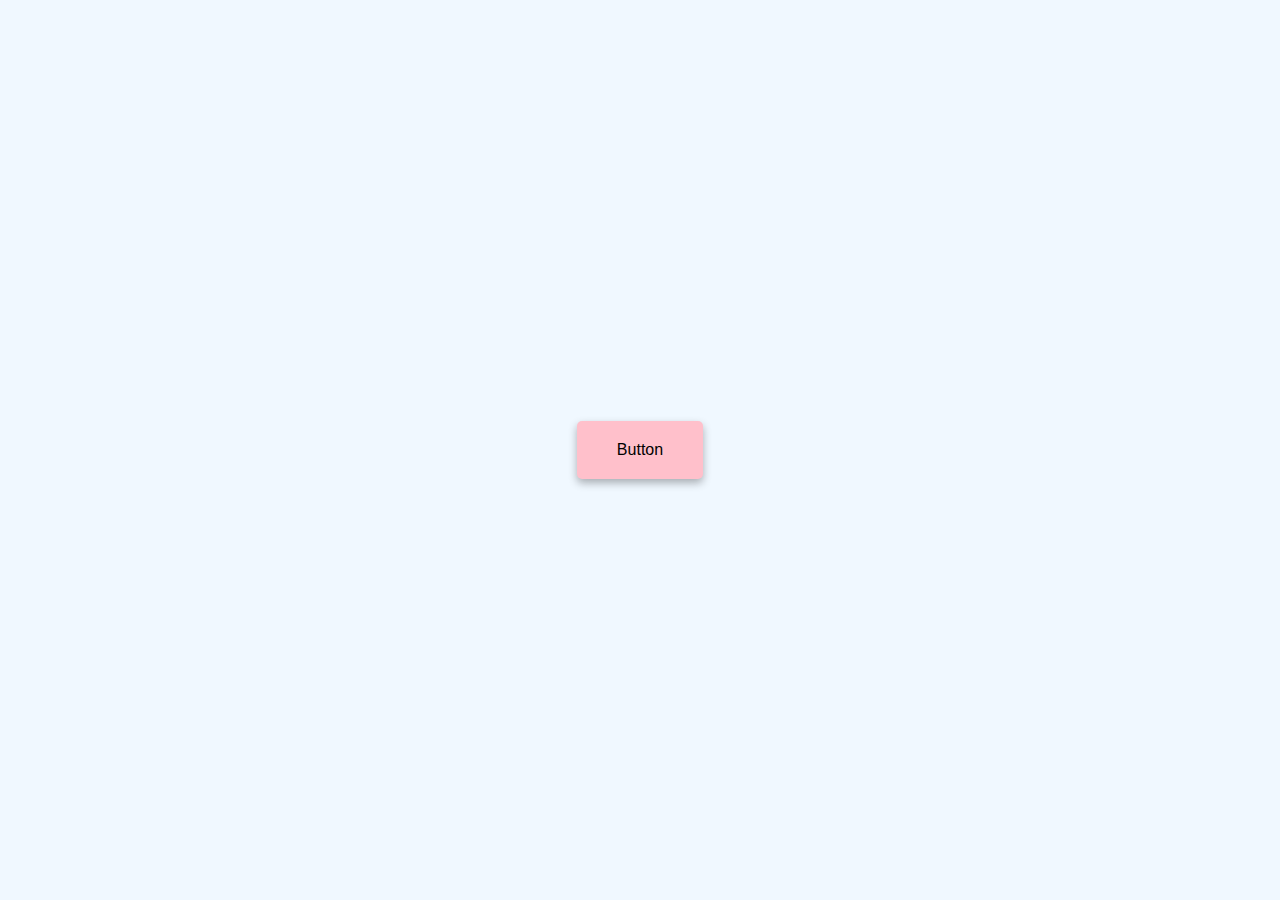
<file: Button-Ripple/index.html>
<!DOCTYPE html>
<html lang="en">
  <head>
    <meta charset="UTF-8" />
    <meta http-equiv="X-UA-Compatible" content="IE=edge" />
    <meta name="viewport" content="width=device-width, initial-scale=1.0" />
    <title>Button Ripple Effect</title>
    <link rel="stylesheet" href="style.css" />
  </head>
  <body>
    <a href="#" class="btn"><span>Button</span></a>
    <script src="script.js"></script>
  </body>
</html>
</file>
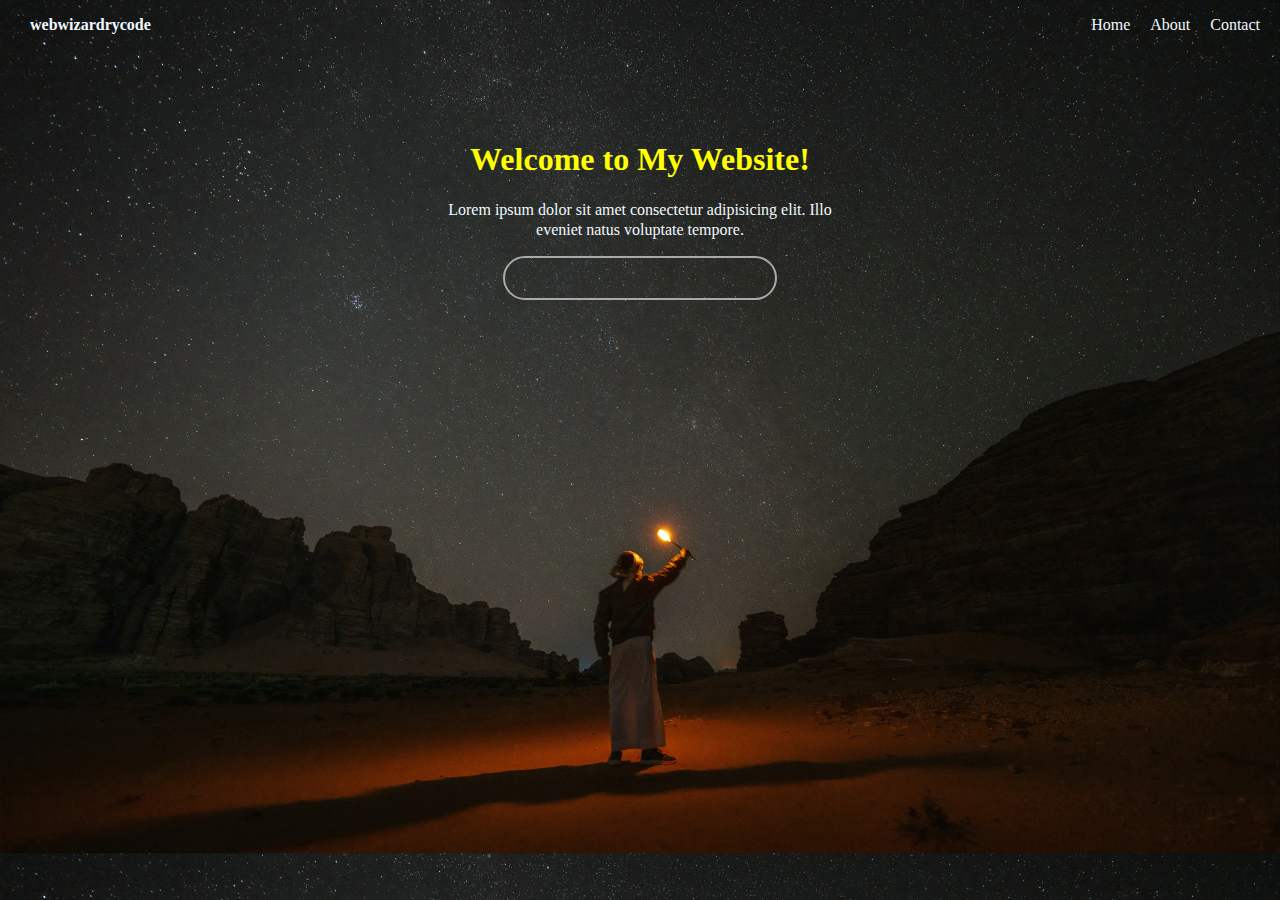
<file: clock/index.html>
<!DOCTYPE html>
<html lang="en">
  <head>
    <meta charset="UTF-8" />
    <meta name="viewport" content="width=device-width, initial-scale=1.0" />
    <title>Clock</title>
    <link rel="stylesheet" href="styles.css" />
  </head>

  <body>
    <div class="navbar">
      <div class="logo">webwizardrycode</div>
      <ul>
        <li>Home</li>
        <li>About</li>
        <li>Contact</li>
      </ul>
    </div>
    <div class="container">
      <h1 id="welcome">Welcome to My Website!</h1>
      <p>Lorem ipsum dolor sit amet consectetur adipisicing elit. Illo eveniet natus voluptate tempore.</p>
      <div id="clock"></div>
    </div>
    <script src="scripts.js"></script>
  </body>
</html>
</file>
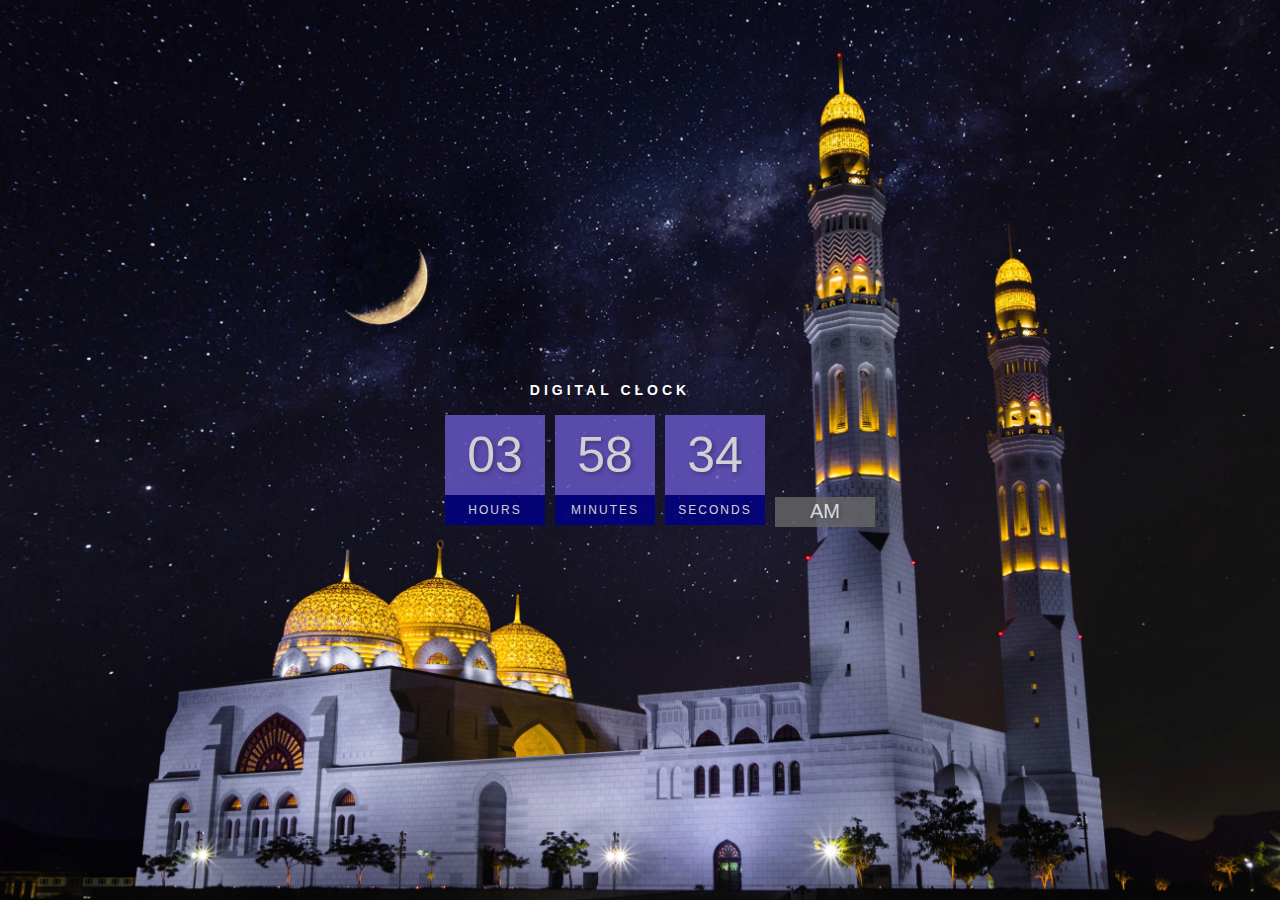
<file: digital-clock/index.html>
<!DOCTYPE html>
<html lang="en">
  <head>
    <meta charset="UTF-8" />
    <meta http-equiv="X-UA-Compatible" content="IE=edge" />
    <meta name="viewport" content="width=device-width, initial-scale=1.0" />
    <title>Time</title>
    <link rel="stylesheet" href="style.css" />
  </head>
  <body>
    <div class="container">
      <h2>Digital Clock</h2>
      <div class="clock">
        <div>
          <span id="hour">00</span>
          <span class="text">Hours</span>
        </div>
        <div>
          <span id="minutes">00</span>
          <span class="text">Minutes</span>
        </div>
        <div>
          <span id="seconds">00</span>
          <span class="text">Seconds</span>
        </div>
        <div>
          <span id="ampm">AM</span>
        </div>
      </div>
    </div>
    <script src="script.js"></script>
  </body>
</html>
</file>
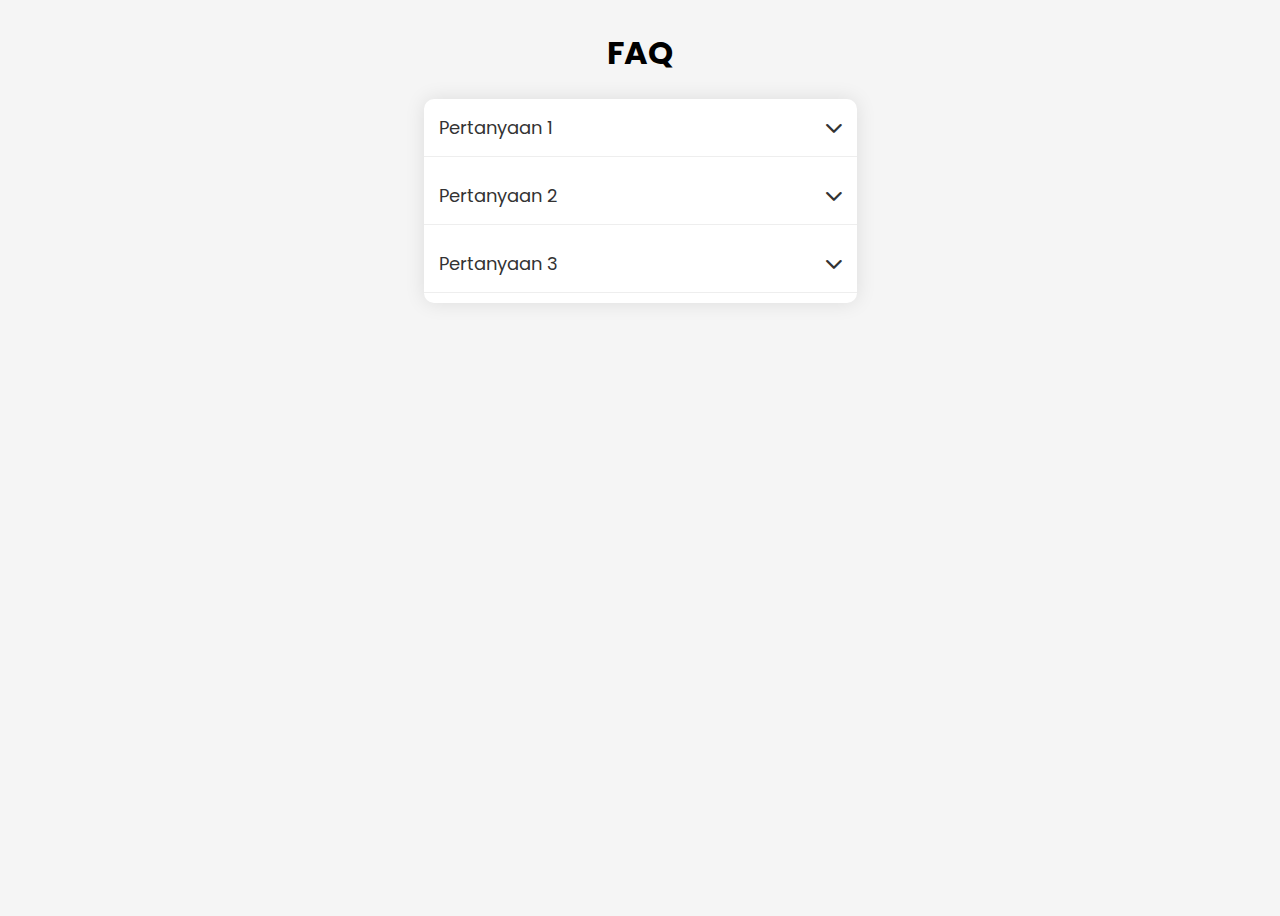
<file: FAQ-animation/index.html>
<!DOCTYPE html>
<html lang="en">
  <head>
    <meta charset="UTF-8" />
    <meta name="viewport" content="width=device-width, initial-scale=1.0" />
    <link rel="stylesheet" href="https://cdnjs.cloudflare.com/ajax/libs/font-awesome/6.0.0/css/all.min.css" />
    <link href="https://fonts.googleapis.com/css2?family=Poppins:wght@400;500;600;700&display=swap" rel="stylesheet" />
    <style>
      body {
        font-family: "Poppins", sans-serif;
        background-color: #f5f5f5;
        height: 100vh;
      }

      .container {
        display: grid;
        place-items: center;
        margin: 0;
        padding: 0;
      }

      .faq-container {
        max-width: 600px;
        background-color: #fff;
        box-shadow: 0px 0px 20px rgba(0, 0, 0, 0.1);
        border-radius: 10px;
        overflow: hidden;
      }

      .faq-item {
        margin-bottom: 10px;
        padding: 15px;
        border-bottom: 1px solid #eee;
        cursor: pointer;
        transition: background-color 0.3s ease-in-out;
      }

      .faq-item:hover {
        background-color: #f9f9f9;
      }

      .faq-item .question {
        display: flex;
        justify-content: space-between;
        align-items: center;
        font-size: 18px;
        color: #333;
      }

      .faq-item .answer {
        max-height: 0;
        overflow: hidden;
        transition: max-height 0.5s ease-in-out;
      }

      .faq-item.open .answer {
        max-height: 200px; /* Sesuaikan tinggi maksimal sesuai kebutuhan */
        transition: max-height 0.5s ease-in-out;
      }

      .faq-item .answer p {
        margin: 10px 0;
        color: #555;
      }

      .faq-item .answer a {
        color: #007bff;
        text-decoration: none;
        font-weight: bold;
      }

      .rotate {
        transition: transform 0.3s ease-in-out;
      }
    </style>
  </head>
  <body>
    <div class="container">
      <h1>FAQ</h1>
      <div class="faq-container">
        <div class="faq-item" onclick="toggleAnswer(this)">
          <div class="question">
            Pertanyaan 1
            <i class="fas fa-chevron-down rotate"></i>
          </div>
          <div class="answer">
            <p>Jawaban pertanyaan 1 lorem ipsum dolor sit amet.</p>
            <a href="#">Baca lebih lanjut</a>
          </div>
        </div>

        <div class="faq-item" onclick="toggleAnswer(this)">
          <div class="question">
            Pertanyaan 2
            <i class="fas fa-chevron-down rotate"></i>
          </div>
          <div class="answer">
            <p>Jawaban pertanyaan 2 lorem ipsum dolor sit amet.</p>
            <a href="#">Baca lebih lanjut</a>
          </div>
        </div>

        <div class="faq-item" onclick="toggleAnswer(this)">
          <div class="question">
            Pertanyaan 3
            <i class="fas fa-chevron-down rotate"></i>
          </div>
          <div class="answer">
            <p>Jawaban pertanyaan 3 lorem ipsum dolor sit amet.</p>
            <a href="#">Baca lebih lanjut</a>
          </div>
        </div>

        <!-- Tambahkan FAQ item lainnya sesuai kebutuhan -->
      </div>
    </div>

    <script>
      function toggleAnswer(element) {
        const faqItem = element;
        const answer = faqItem.querySelector(".answer");
        const icon = faqItem.querySelector(".rotate");

        faqItem.classList.toggle("open");
        if (faqItem.classList.contains("open")) {
          answer.style.maxHeight = answer.scrollHeight + "px";
          icon.style.transform = "rotate(180deg)";
        } else {
          answer.style.maxHeight = "0";
          icon.style.transform = "rotate(0deg)";
        }
      }
    </script>
  </body>
</html>
</file>
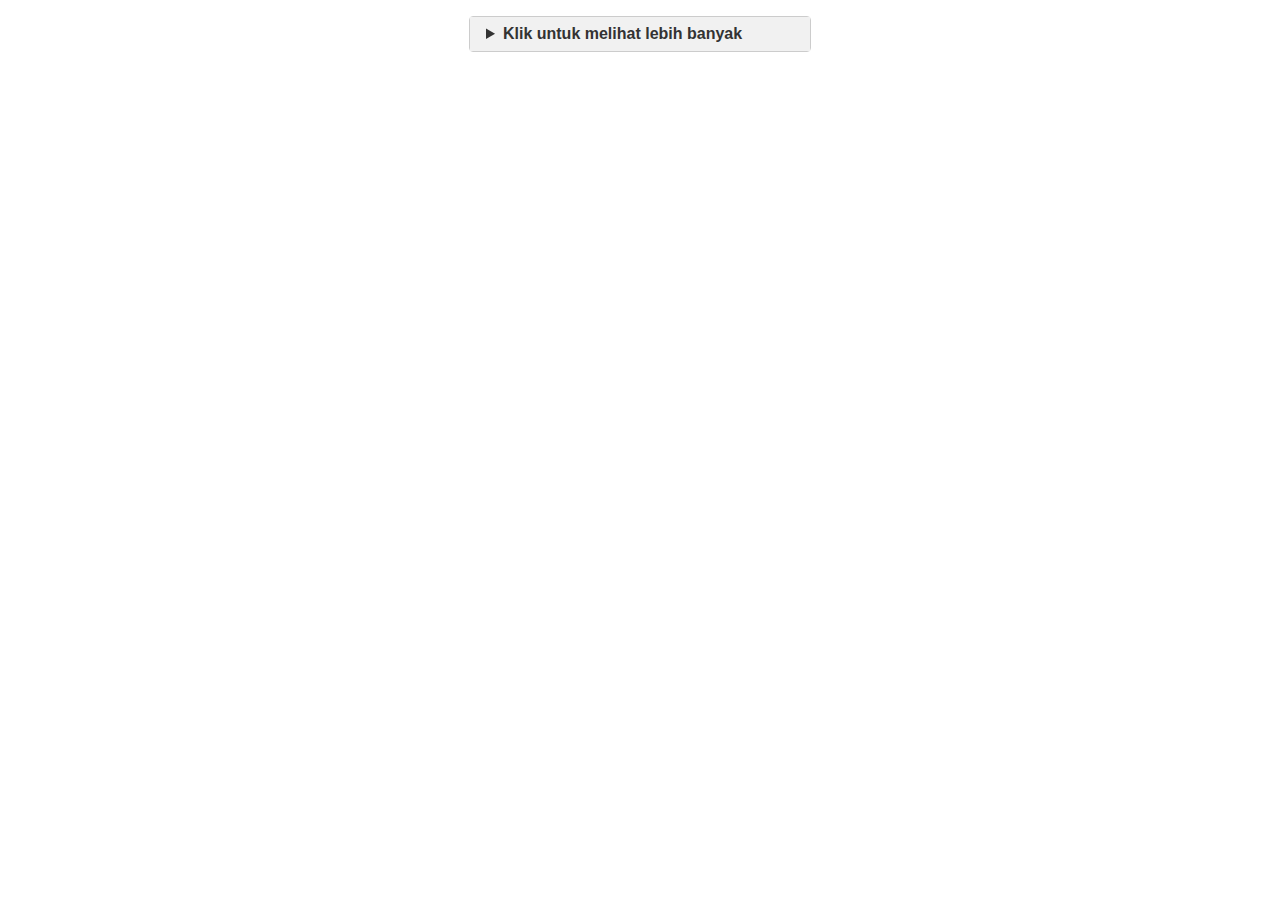
<file: FAQ/index.html>
<!DOCTYPE html>
<html lang="en">
  <head>
    <meta charset="UTF-8" />
    <title>Drop Down Menu</title>
    <link rel="stylesheet" href="styles.css" />
  </head>
  <body>
    <details>
      <summary>
        <b>Klik untuk melihat lebih banyak</b>
      </summary>
      <p class="isi">Ada pertanyaan? Join wa grup web developer link ada di bio IG @webwizardrycode.</p>
    </details>
  </body>
</html>
</file>
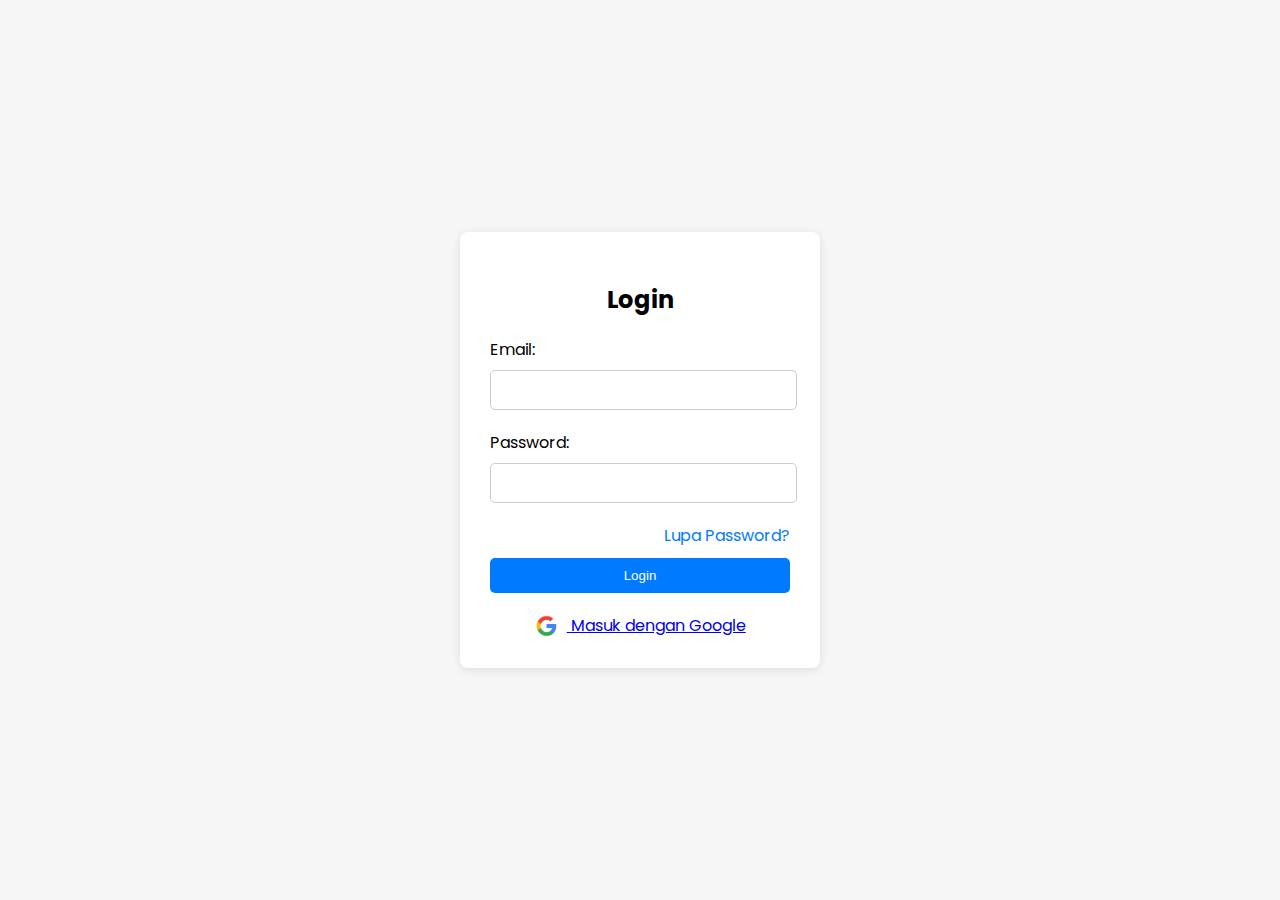
<file: form-login/index.html>
<!DOCTYPE html>
<html lang="id">
  <head>
    <meta charset="UTF-8" />
    <meta name="viewport" content="width=device-width, initial-scale=1.0" />
    <title>Form Login</title>
    <link href="https://fonts.googleapis.com/css2?family=Poppins:wght@400;500;600&display=swap" rel="stylesheet" />
    <link rel="stylesheet" href="styles.css" />
  </head>
  <body>
    <div class="container">
      <div class="login-container">
        <h2>Login</h2>
        <form action="#">
          <div class="input-group">
            <label for="email">Email:</label>
            <input type="email" id="email" name="email" required />
          </div>
          <div class="input-group">
            <label for="password">Password:</label>
            <input type="password" id="password" name="password" required />
          </div>
          <a href="#" class="forgot-password">Lupa Password?</a>
          <div class="input-group">
            <button type="submit">Login</button>
          </div>
        </form>
        <div class="google-login">
          <a href="#"> <img src="logogoogle.png" alt="Login dengan Google" /> Masuk dengan Google </a>
        </div>
      </div>
    </div>
  </body>
</html>
</file>
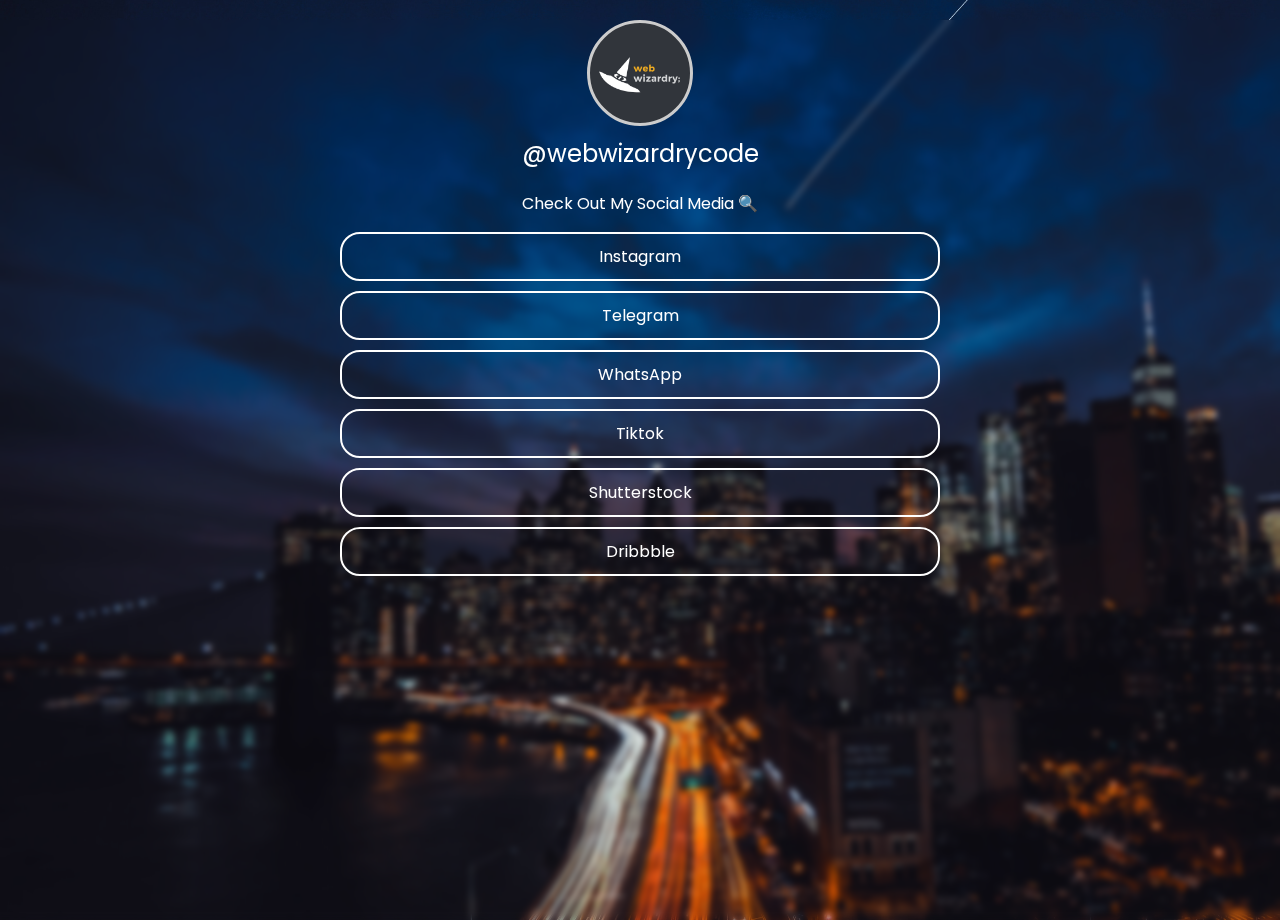
<file: link-tree/index.html>
<!DOCTYPE html>
<html lang="en">
  <head>
    <meta charset="UTF-8" />
    <meta name="viewport" content="width=device-width, initial-scale=1.0" />
    <title>Portfolio</title>
    <link href="https://fonts.googleapis.com/css2?family=Poppins:wght@400;500;600&display=swap" rel="stylesheet" />
    <link rel="stylesheet" href="styles.css" />
  </head>
  <body>
    <div class="container">
      <div class="logo"></div>
      <div class="portfolio-handle">@webwizardrycode</div>
      <div>Check Out My Social Media 🔍</div>
      <ul class="link-list">
        <li><a href="#">Instagram</a></li>
        <li><a href="#">Telegram</a></li>
        <li><a href="#">WhatsApp</a></li>
        <li><a href="#">Tiktok</a></li>
        <li><a href="#">Shutterstock</a></li>
        <li><a href="#">Dribbble</a></li>
      </ul>
    </div>
  </body>
</html>
</file>
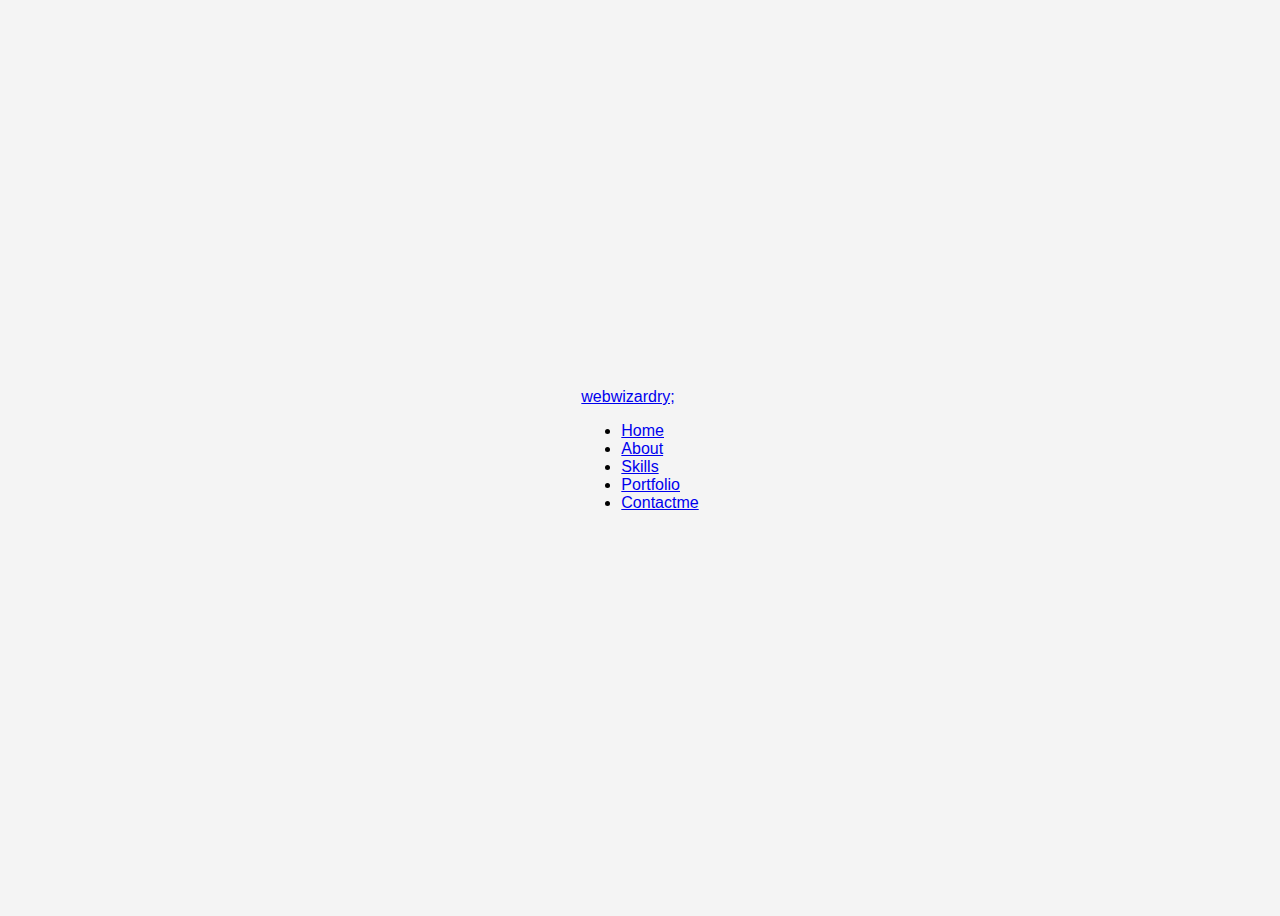
<file: navbar1/index.html>
<!DOCTYPE html>
<html lang="en">
  <head>
    <meta charset="UTF-8" />
    <meta name="viewport" content="width=device-width, initial-scale=1.0" />
    <link rel="stylesheet" href="https://unicons.iconscout.com/release/v3.0.6/css/line.css" />
    <link href="https://fonts.googleapis.com/css2?family=Poppins:wght@400;500;600&display=swap" rel="stylesheet" />
    <link rel="stylesheet" href="./style.css" />
    <title>Navbar Responsive</title>
  </head>
  <body>
    <header class="header" id="header">
      <div class="navbar">
        <a href="#home" class="logo">webwizardry;</a>
        <ul class="nav_list">
          <li>
            <a href="#home"> <i class="uil uil-estate nav_icon"></i>Home </a>
          </li>
          <li>
            <a href="#about"> <i class="uil uil-user nav_icon"></i>About </a>
          </li>
          <li>
            <a href="#skills"> <i class="uil uil-file-alt nav_icon"></i>Skills </a>
          </li>
          <li>
            <a href="#portfolio"> <i class="uil uil-scenery nav_icon"></i>Portfolio </a>
          </li>
          <li>
            <a href="#contact"> <i class="uil uil-message nav_icon"></i>Contactme </a>
          </li>
        </ul>
        <div class="nav_toggle" id="nav-toggle">
          <i class="uil uil-apps"></i>
        </div>
      </div>

      <div class="nav-dropdown" id="nav-dropdown"></div>
    </header>
    <script src="script.js"></script>
  </body>
</html>
</file>
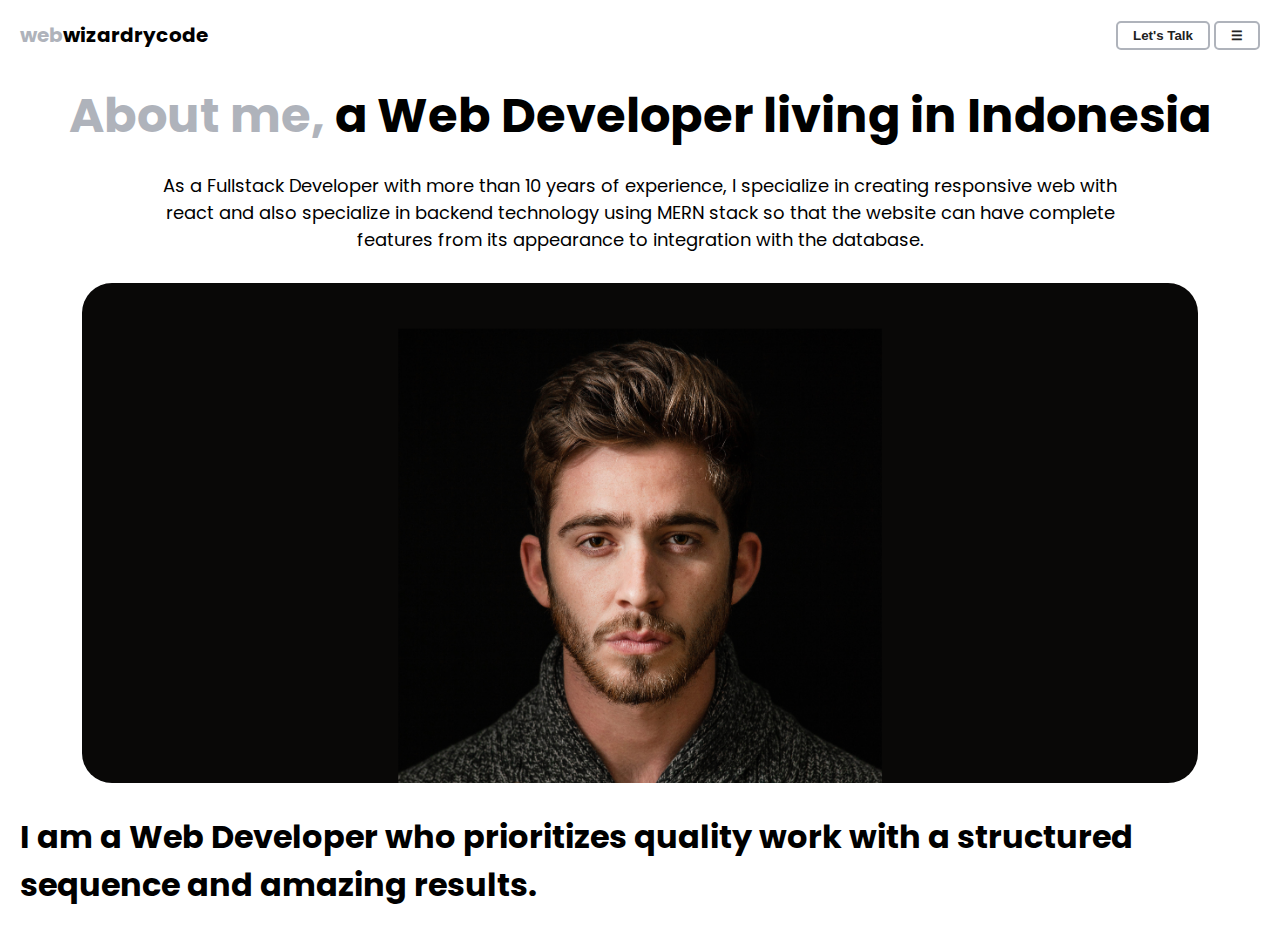
<file: portfolio-sederhana/index.html>
<!DOCTYPE html>
<html lang="en">
  <head>
    <meta charset="UTF-8" />
    <meta name="viewport" content="width=device-width, initial-scale=1.0" />
    <title>About Me</title>
    <link href="https://fonts.googleapis.com/css2?family=Poppins:wght@400;500;600&display=swap" rel="stylesheet" />
    <link rel="stylesheet" href="styles.css" />
  </head>
  <body>
    <div class="container">
      <div class="header">
        <span class="logo"><span class="first-namelogo">web</span>wizardrycode</span>
        <div>
          <button class="talk">Let's Talk</button>
          <button class="hamburger">☰</button>
        </div>
      </div>
      <div class="title"><span>About me,</span> a Web Developer living in Indonesia</div>
      <div class="description">
        As a Fullstack Developer with more than 10 years of experience, I specialize in creating responsive web with react and also specialize in backend technology using MERN stack so that the website can have complete features from its
        appearance to integration with the database.
      </div>
      <div class="image-placeholder"></div>
      <div class="footer-text">I am a Web Developer who prioritizes quality work with a structured sequence and amazing results.</div>
    </div>
  </body>
</html>
</file>
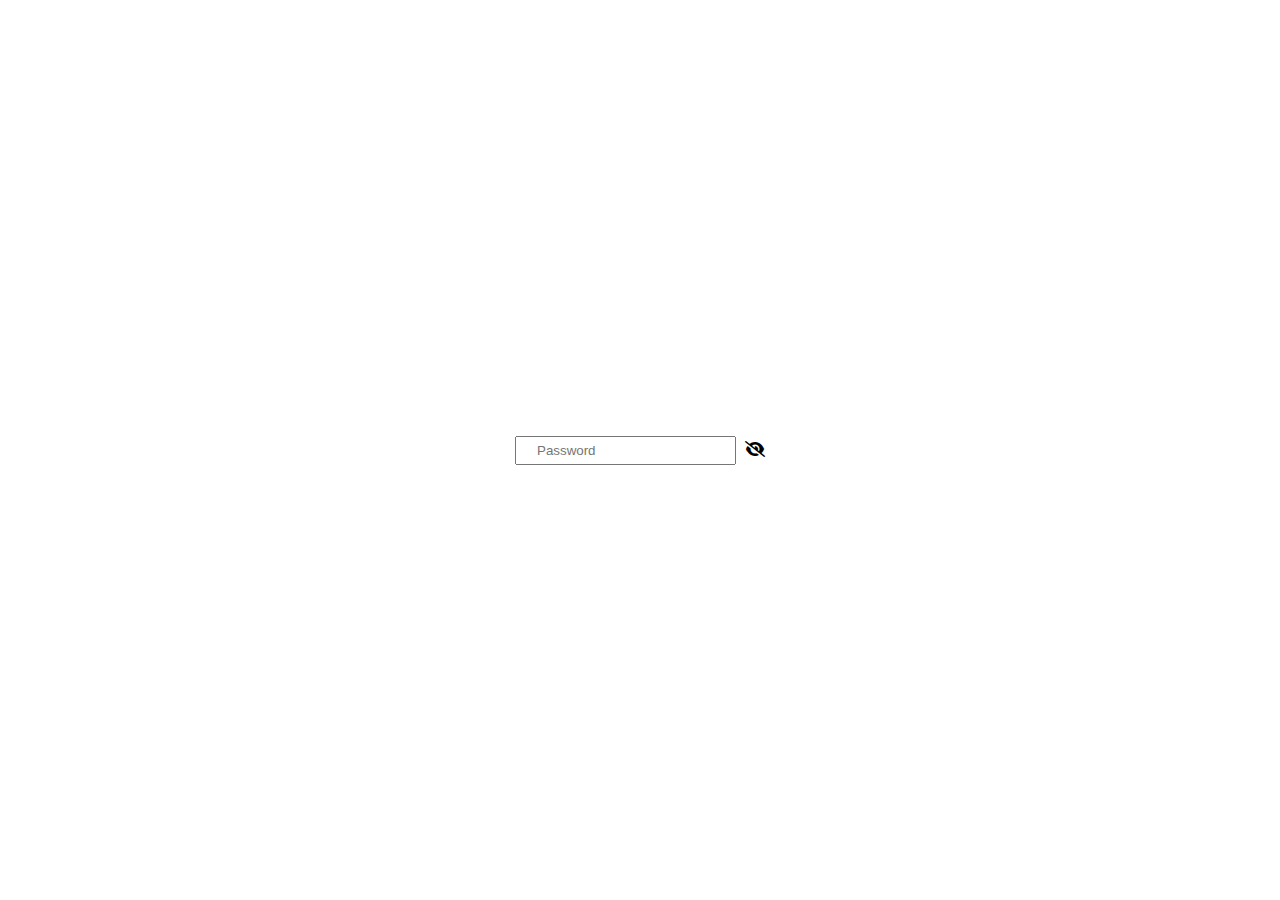
<file: show-password/index.html>
<!DOCTYPE html>
<html lang="en">
  <head>
    <meta charset="UTF-8" />
    <meta name="viewport" content="width=device-width, initial-scale=1.0" />
    <title>Document</title>
    <link rel="stylesheet" href="https://cdnjs.cloudflare.com/ajax/libs/font-awesome/6.3.0/css/all.min.css" />
    <link rel="stylesheet" href="styles.css" />
  </head>
  <body>
    <div class="container">
      <div class="password-container">
        <input type="password" id="password" class="password-input" placeholder="Password" />
        <i class="fas fa-eye-slash toggle-password" id="togglePassword"></i>
      </div>
    </div>
  </body>
  <script src="script.js"></script>
</html>
</file>
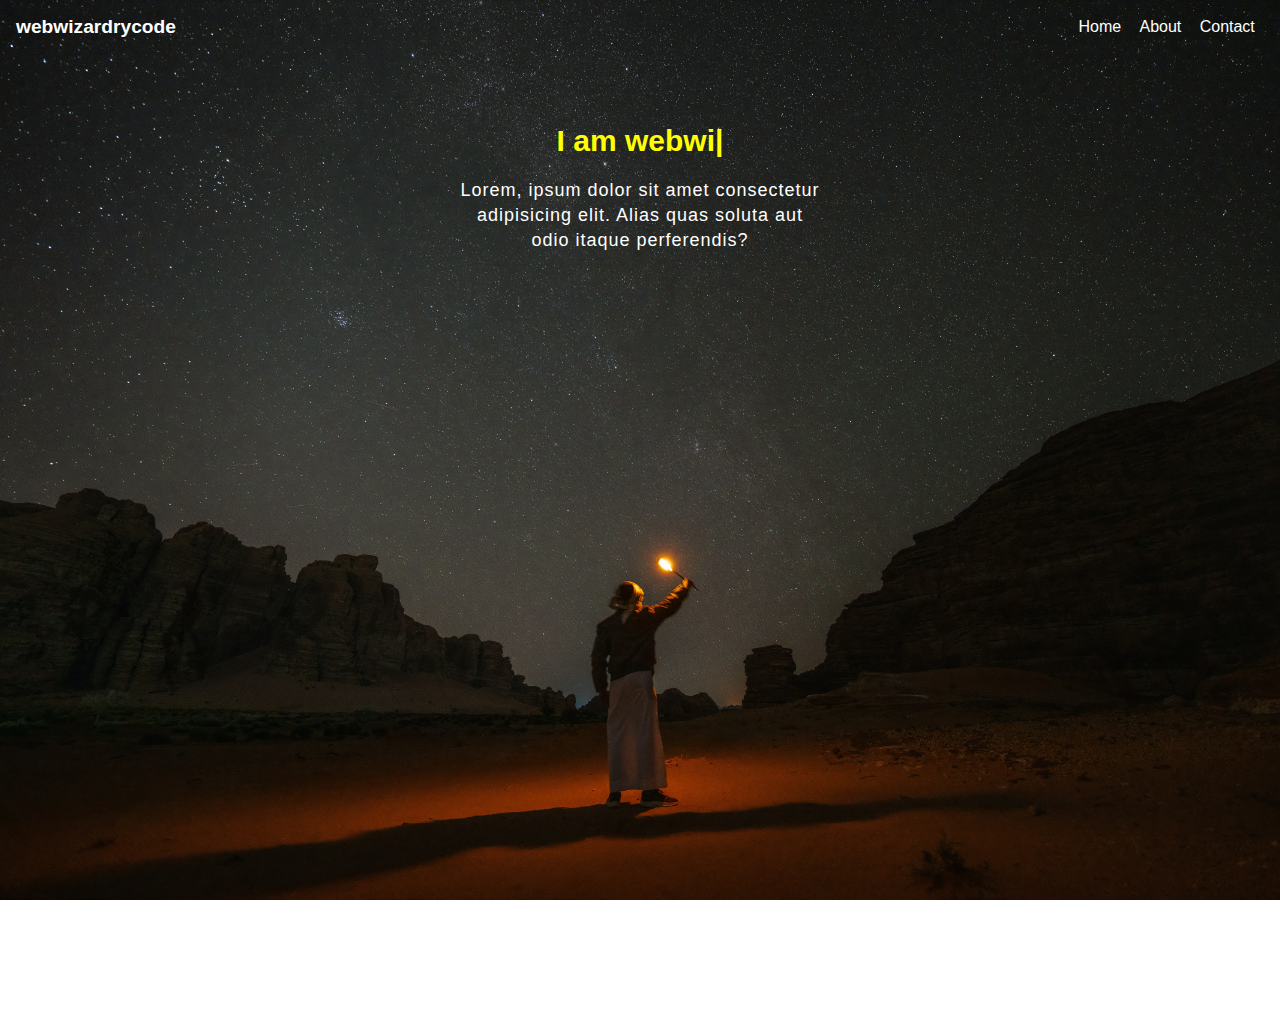
<file: text-mengetik/index.html>
<!DOCTYPE html>
<html lang="en">
  <head>
    <meta charset="UTF-8" />
    <meta name="viewport" content="width=device-width, initial-scale=1.0" />
    <title>Text-mengetik</title>
    <link rel="stylesheet" href="styles.css" />
  </head>
  <body>
    <nav class="navbar">
      <div class="logo">webwizardrycode</div>
      <ul>
        <li><a href="#">Home</a></li>
        <li><a href="#">About</a></li>
        <li><a href="#">Contact</a></li>
      </ul>
    </nav>
    <section id="home">
      <h1>I am <span id="typed"></span><span class="cursor">|</span></h1>
      <p>Lorem, ipsum dolor sit amet consectetur adipisicing elit. Alias quas soluta aut odio itaque perferendis?</p>
    </section>

    <script src="scripts.js"></script>
  </body>
</html>
</file>
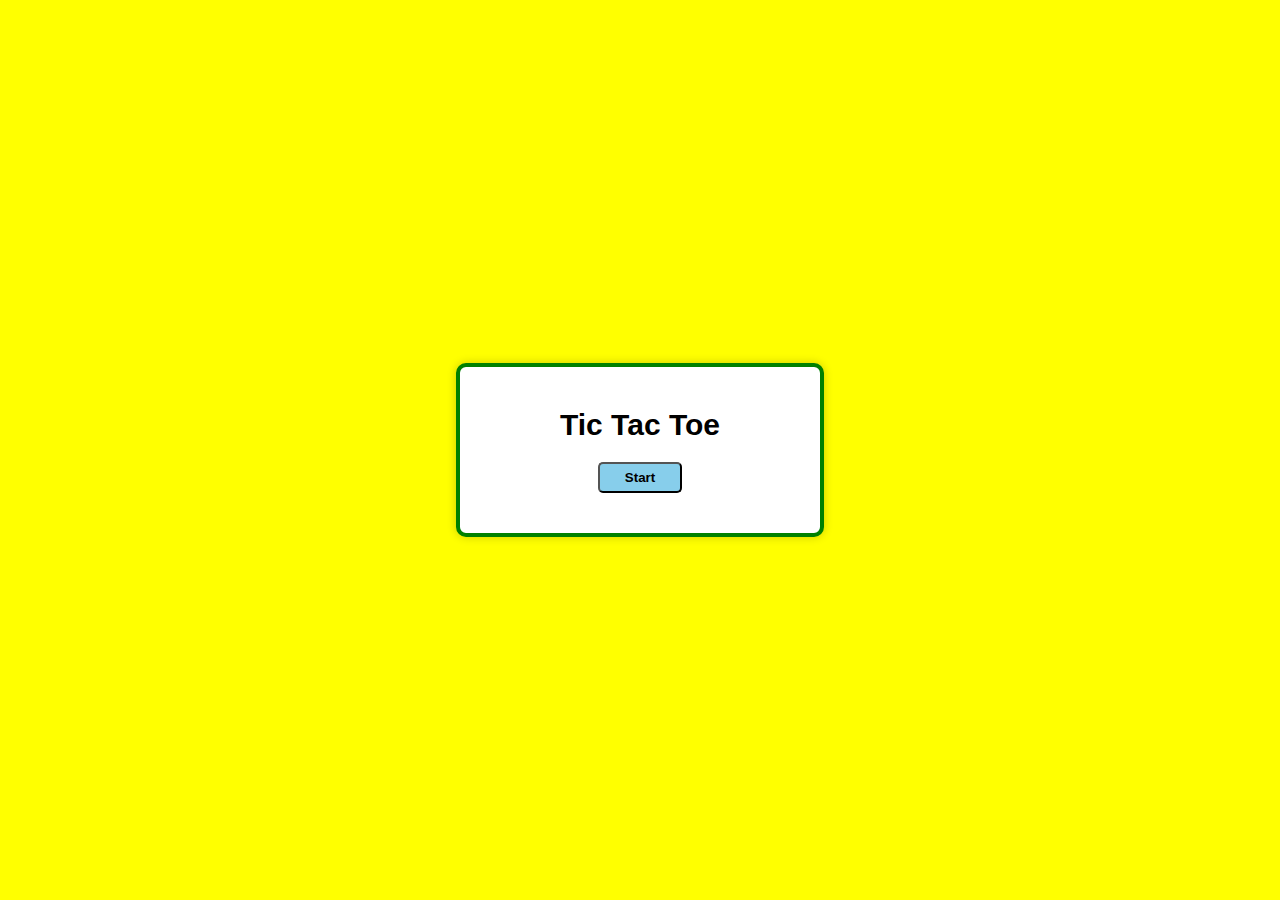
<file: tic-tac-toe/index.html>
<!DOCTYPE html>
<html lang="en">
  <head>
    <meta charset="UTF-8" />
    <meta name="viewport" content="width=device-width, initial-scale=1.0" />
    <link rel="stylesheet" href="styles.css" />
    <title>Tic Tac Toe</title>
  </head>
  <body>
    <div class="container">
      <h1>Tic Tac Toe</h1>
      <button id="start-button">Start</button>
      <div id="result"></div>
      <div class="board">
        <!-- Kotak-kotak Tic Tac Toe akan ditampilkan di sini -->
      </div>
    </div>
    <script src="scripts.js"></script>
  </body>
</html>
</file>
<file: Button-Ripple/style.css>
body {
  margin: 0;
  display: flex;
  justify-content: center;
  height: 100vh;
  align-items: center;
  background-color: aliceblue;
  font-family: sans-serif;
}

.btn {
  background-color: pink;
  padding: 20px 40px;
  border-radius: 5px;
  box-shadow: 0 4px 8px rgba(0, 0, 0, 0.3);
  text-decoration: none;
  color: black;
  position: relative;
  overflow: hidden;
}

.btn::before {
  content: "";
  position: absolute;
  background-color: orangered;
  width: 0;
  height: 0;
  top: var(--yPos);
  left: var(--xPos);
  transform: translate(-50%, -50%);
  border-radius: 50%;
  transition: width 0.5s, height 0.5s;
}

.btn:hover::before {
  width: 300px;
  height: 300px;
}

.btn span {
  position: relative;
  z-index: 1;
}
</file>
<file: clock/styles.css>
body {
  margin: 0;
  padding: 0;
  background-image: url(pic3.jpg);
  background-size: cover;
  color: aliceblue;
}

/* NAVBAR */
.navbar {
  display: flex;
  align-items: center;
  justify-content: space-between;
}

.logo {
  margin-left: 30px;
  font-weight: bold;
}

li {
  list-style: none;
  margin-left: 20px;
}

ul {
  display: flex;
  margin-right: 20px;
}

/* JAM */
.container {
  width: 400px;
  margin: 0 auto;
  text-align: center;
  transform: translateY(50px);
  padding: 20px;
}

h1 {
  color: yellow;
}

p {
  line-height: 20px;
}

#clock {
  padding: 20px 40px;
  border-radius: 50px;
  border: 2px solid darkgrey;
  width: 190px;
  margin: 0 auto;
  font-size: 30px;
  font-family: Verdana, Geneva, Tahoma, sans-serif;
}
</file>
<file: digital-clock/style.css>
body {
  margin: 0;
  display: flex;
  font-display: column;
  align-items: center;
  justify-content: center;
  height: 100vh;
  background-image: url(mosque.jpg);
  background-size: cover;
  color: white;
  background-repeat: no-repeat;
  font-family: sans-serif;
  overflow: hidden;
}

h2 {
  text-transform: uppercase;
  letter-spacing: 4px;
  font-size: 14px;
  text-align: center;
}

.container {
  margin-right: 60px;
}
.clock {
  display: flex;
  position: relative;
}

.clock div {
  margin: 5px;
}

.clock span {
  width: 100px;
  height: 80px;
  background: slateblue;
  opacity: 0.8;
  display: flex;
  align-items: center;
  justify-content: center;
  font-size: 50px;
  text-shadow: 2px 2px 4px rgba(0, 0, 0, 0.3);
}

.clock .text {
  height: 30px;
  font-size: 12px;
  text-transform: uppercase;
  letter-spacing: 2px;
  background: darkblue;
  opacity: 0.8;
}

.clock #ampm {
  bottom: 3px;
  position: absolute;
  width: 60x;
  height: 30px;
  font-size: 20px;
  text-align: center;
  background: dimgray;
}
</file>
<file: FAQ/styles.css>
body {
  padding: 0;
  margin: 0;
  font-family: "Segoe UI", Tahoma, Geneva, Verdana, sans-serif;
  display: grid;
  place-items: center;
}

details {
  border: 1px solid #ccc;
  border-radius: 4px;
  width: 340px;
  margin: 1em 0;
}

summary {
  padding: 0.5em 1em;
  user-select: none;
  cursor: pointer;
  background-color: #f1f1f1;
  color: #333;
}

summary:hover {
  background-color: #ddd;
}

.isi {
  margin-left: 10px;
}
</file>
<file: form-login/styles.css>
body {
  margin: 0;
  padding: 0;
}

.container {
  font-family: "Poppins", sans-serif;
  display: flex;
  justify-content: center;
  align-items: center;
  height: 100vh;
  background-color: #f6f6f6;
}

.login-container {
  background-color: #fff;
  padding: 30px;
  border-radius: 8px;
  box-shadow: 0 2px 10px rgba(0, 0, 0, 0.1);
  width: 300px;
}

h2 {
  text-align: center;
  margin-bottom: 20px;
}

.input-group {
  margin-bottom: 20px;
}

label {
  display: block;
  margin-bottom: 8px;
}

input[type="email"],
input[type="password"] {
  width: 95%;
  padding: 10px;
  border: 1px solid #ccc;
  border-radius: 5px;
  font-size: 16px;
}

button {
  width: 100%;
  padding: 10px;
  background-color: #007bff;
  border: none;
  border-radius: 5px;
  color: #fff;
  cursor: pointer;
  transition: background-color 0.3s;
}

button:hover {
  background-color: #0056b3;
}

.forgot-password {
  display: block;
  text-align: right;
  text-decoration: none;
  color: #007bff;
  margin-bottom: 10px;
}

.google-login {
  text-align: center;
}

.google-login img {
  height: 24px;
  margin-right: 8px;
  vertical-align: middle;
}
</file>
<file: link-tree/styles.css>
body {
  margin: 0;
  padding: 0;
  background-image: url(bg.jpg);
  background-size: cover;
  backdrop-filter: blur(3px);
  background-repeat: no-repeat;
  height: 100vh;
}

.container {
  font-family: Poppins, Arial, sans-serif;
  color: white;
  display: flex;
  flex-direction: column;
  align-items: center;
  justify-content: center;
  margin-top: 20px;
}

.logo {
  background-image: url(mypic.png);
  background-size: cover;
  width: 100px;
  height: 100px;
  border-radius: 50%;
  border: 3px solid #ccc;
  margin-bottom: 10px;
}

.portfolio-handle {
  font-size: 24px;
  margin-bottom: 20px;
}

.link-list {
  list-style-type: none;
  padding: 0;
  width: 600px;
}

.link-list li {
  margin-bottom: 10px;
}

.link-list a {
  text-decoration: none;
  color: white;
  border: 2px solid white;
  padding: 10px;
  display: block;
  text-align: center;
  border-radius: 20px;
  transition: background-color 0.3s;
}

.link-list a:hover {
  background-color: white;
  color: black;
}

@media (max-width: 500px) {
  .link-list {
    width: 350px;
  }
}
</file>
<file: navbar1/style.css>
body {
  font-family: "Arial", sans-serif;
  display: flex;
  justify-content: center;
  align-items: center;
  height: 100vh;
  background-color: #f4f4f4;
}

.container {
  background-color: #fff;
  padding: 20px;
  border-radius: 10px;
  box-shadow: 0 0 10px rgba(0, 0, 0, 0.1);
  text-align: center;
  width: 100%;
  max-width: 400px;
  opacity: 0;
  transform: translateY(30px);
  transition: all 0.5s ease-in-out;
}

.profile-photo {
  width: 80px;
  height: 80px;
  border-radius: 50%;
  object-fit: cover;
  margin-bottom: 10px;
}

h2 {
  margin: 10px 0;
}

.links {
  display: flex;
  flex-direction: column;
}

.btn {
  display: flex;
  align-items: center;
  justify-content: center;
  padding: 15px;
  margin: 5px 0;
  background-color: #333;
  color: #fff;
  text-decoration: none;
  border-radius: 5px;
  transition: background-color 0.3s;
}

.btn:hover {
  background-color: #555;
}

.btn i {
  margin-right: 10px;
}
</file>
<file: portfolio-sederhana/styles.css>
body {
  font-family: Poppins, Arial, sans-serif;
  margin: 0;
  padding: 0;
  background-color: #f4f4f4;
}

.container {
  width: 100%;
  padding: 20px;
  background-color: #fff;
  box-sizing: border-box;
}

.header {
  display: flex;
  justify-content: space-between;
  align-items: center;
  margin-bottom: 30px;
}

.talk,
.hamburger {
  padding: 5px 15px;
  font-weight: bold;
  background-color: transparent;
  border: 2px solid #afb3bb;
  border-radius: 5px;
  color: #222;
  cursor: pointer;
  transition: 0.2s;
}

.talk:hover,
.hamburger:hover {
  background-color: #ddd;
}

.logo {
  font-weight: bold;
  font-size: 20px;
}

.first-namelogo {
  color: #afb3bb;
}

.title {
  font-size: 48px;
  text-align: center;
  font-weight: bold;
  margin-bottom: 20px;
}

.title span {
  color: #afb3bb;
}

.description {
  max-width: 1000px;
  font-size: 18px;
  text-align: center;
  margin: 0 auto;
  margin-bottom: 30px;
}

.image-placeholder {
  width: 90%;
  margin: 0 auto;
  height: 500px;
  background-image: url(mypic.png);
  display: flex;
  justify-content: center;
  align-items: center;
  font-size: 24px;
  color: #888;
  margin-bottom: 30px;
  border-radius: 30px;
  background-size: cover;
  background-repeat: no-repeat;
  background-position: center 90%;
}

.footer-text {
  font-size: 32px;
  font-weight: bold;
}

/* Responsif untuk tablet */
@media screen and (max-width: 768px) {
  .title {
    font-size: 36px;
  }

  .description {
    font-size: 16px;
  }

  .image-placeholder {
    height: 300px;
  }

  .footer-text {
    font-size: 24px;
  }
}

/* Responsif untuk mobile */
@media screen and (max-width: 370px) {
  .title {
    font-size: 28px;
  }

  .description {
    font-size: 14px;
  }

  .image-placeholder {
    height: 200px;
  }

  .footer-text {
    font-size: 20px;
  }
}
</file>
<file: show-password/styles.css>
body {
  margin: 0;
  padding: 0;
}

.container {
  display: grid;
  place-items: center;
  height: 100vh;
}

.password-input {
  padding: 5px 20px;
}

.toggle-password {
  margin-left: 5px;
  cursor: pointer;
  transition: 0.3s;
}

.fa-eye {
  color: blue;
}
</file>
<file: text-mengetik/styles.css>
body {
  font-family: "Segoe UI", Tahoma, Geneva, Verdana, sans-serif;
  margin: 0;
  padding: 0;
  background: url("path-to-your-image.jpg") no-repeat center center fixed;
  background-size: cover;
  background-image: url(../clock/pic3.jpg);
}

.navbar {
  display: flex;
  justify-content: space-between;
  align-items: center;
  padding: 1em 1em;
  color: white;
}

.navbar .logo {
  font-size: 1.2em;
  font-weight: bold;
}
.navbar ul {
  list-style-type: none;
  margin: 0;
  padding: 0;
  display: flex;
}

.navbar li {
  margin: 0 6px;
}

.navbar a {
  color: white;
  text-decoration: none;
  padding: 0.5em 0.2em;
  transition: background-color 0.2s;
}

.navbar a:hover {
  background-color: rgba(255, 255, 255, 0.2);
}

#home {
  height: 100vh;
  margin: 0 auto;
  text-align: center;
  color: white;
  width: 360px;
  transform: translateY(50px);
}

#home p {
  line-height: 25px;
  letter-spacing: 1px;
  font-size: 18px;
}
#home h1 {
  color: yellow;
  font-size: 30px;
}

.cursor {
  animation: blink 0.5s infinite;
}

@keyframes blink {
  50% {
    opacity: 0;
  }
}
</file>
<file: tic-tac-toe/styles.css>
body {
  font-family: cursive, sans-serif;
  background-color: yellow;
  margin: 0;
  display: flex;
  justify-content: center;
  align-items: center;
  height: 100vh;
}

.container {
  text-align: center;
  background-color: white;
  padding: 20px;
  border-radius: 10px;
  box-shadow: 0 0 10px rgba(0, 0, 0, 0.2);
  border: 4px solid green;
}

h1 {
  font-size: 30px;
}

#start-button {
  padding: 6px 25px;
  border-radius: 5px;
  background-color: skyblue;
  font-weight: bold;
  cursor: pointer;
  transition: 0.2s;
}

#start-button:hover {
  filter: brightness(0.9);
}

.board {
  display: grid;
  grid-template-columns: repeat(3, 100px);
  gap: 10px;
  margin-top: 20px;
}

.board div {
  width: 100px;
  height: 100px;
  background-color: #eee;
  display: flex;
  justify-content: center;
  align-items: center;
  font-size: 24px;
  cursor: pointer;
  transition: background-color 0.5s ease-in-out;
}

.winning-cell {
  background-color: #32cd32; /* Warna latar belakang untuk menandakan kemenangan */
  transition: background-color 0.5s ease-in-out;
}

#result {
  margin-top: 20px;
  font-size: 18px;
  font-weight: bold;
  color: green;
}
</file>
